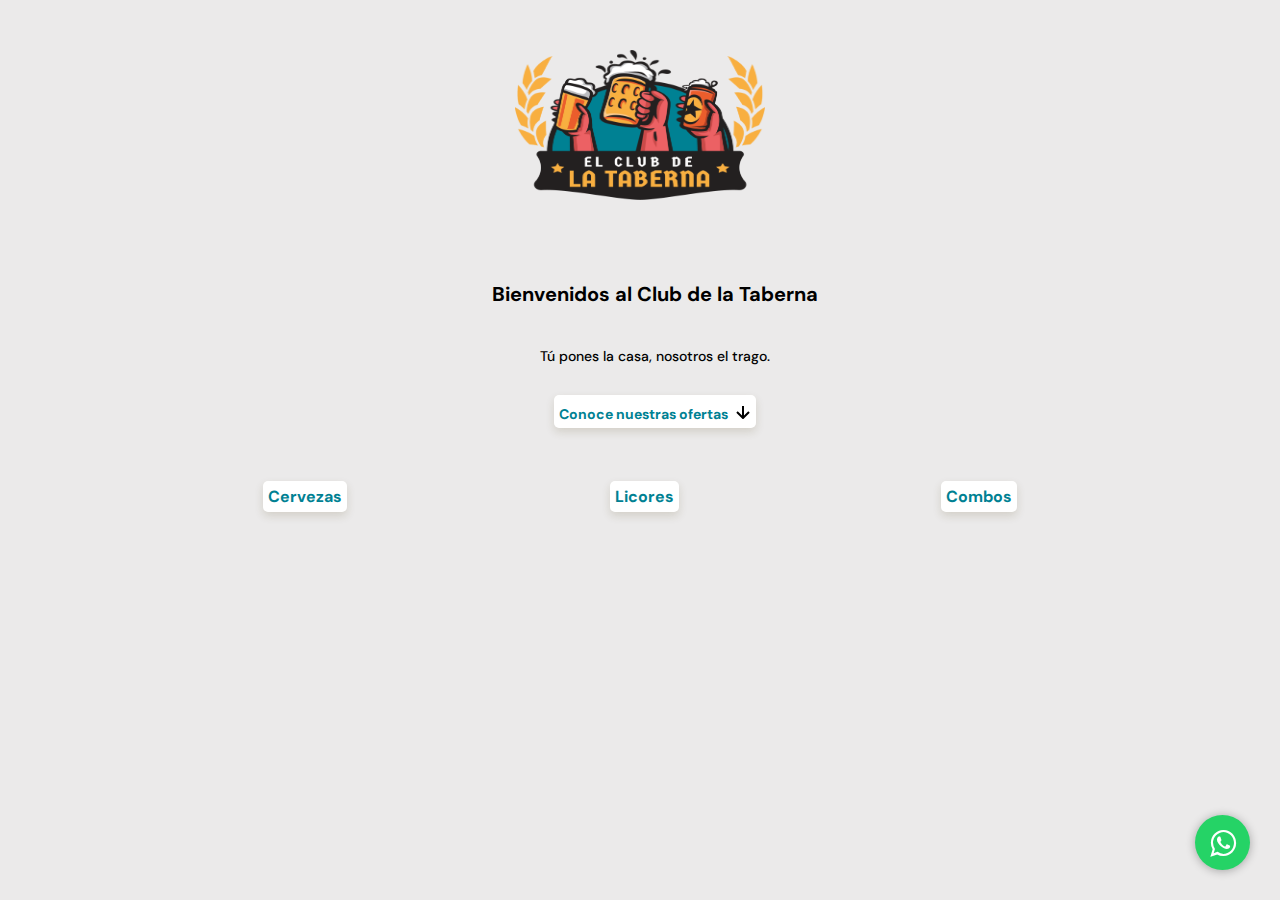
<file: index.html>
<!DOCTYPE html>
<html lang="en">
<head>
    <meta charset="UTF-8">
    <meta http-equiv="X-UA-Compatible" content="IE=edge">
    <meta name="viewport" content="width=device-width, initial-scale=1.0">
    <title>El Club de la Taberna</title>
    <link rel="stylesheet" href="./estilos.css">
    <link rel="stylesheet" href="./mediaquerys.css">
    <link rel="preconnect" href="https://fonts.googleapis.com">
    <link rel="preconnect" href="https://fonts.gstatic.com" crossorigin>
    <link href="https://fonts.googleapis.com/css2?family=DM+Sans:wght@400;500;700&family=Inter:wght@300;500&family=Open+Sans:wght@300;400;700&family=Roboto+Mono:wght@400;500;700&family=Roboto+Slab:wght@400;700&family=Roboto:wght@300;400;500;700;900&display=swap" rel="stylesheet">
    <link rel="stylesheet" href="./css/font/flaticon.css">
    <link rel="stylesheet" href="https://stackpath.bootstrapcdn.com/font-awesome/4.7.0/css/font-awesome.min.css">
    
</head>
<body>
    <header class="home-header">
        <section class="social-media">
            <a href=""><span class=""></span></a>
            <a href=""><span class=""></span></a>
            <a href=""><span class=""></span></a>
           
        <div class="logo-container">
            <img src="./assets/Recurso 3.png" alt="logo">
        </div>
        
        <div class="header-title-container">
            <h1>Bienvenidos al Club de la Taberna</h1>
            <p>Tú pones la casa, nosotros el trago.</p>
            <div class="container-indicator">
                <div class="indicator">Conoce nuestras ofertas <span></span></div>
            </div>
            
           
           
        </div>
        <section class="nav-bar">
            <a href="combos.html" class="header-button">Combos</a>
            <a href="licores.html" class="header-button">Licores</a>
            <a href="cerveza.html" class="header-button">Cervezas</a>
            </section>
            <a href="https://wa.me/message/OA6BFHPSW37QC1" class="whatsapp" target="_blank"> <i class="fa fa-whatsapp whatsapp-icon"></i></a>

    </header>
    <main>
  
    </main>
    <footer>
        
    </footer>
</body>
</html>
</file>
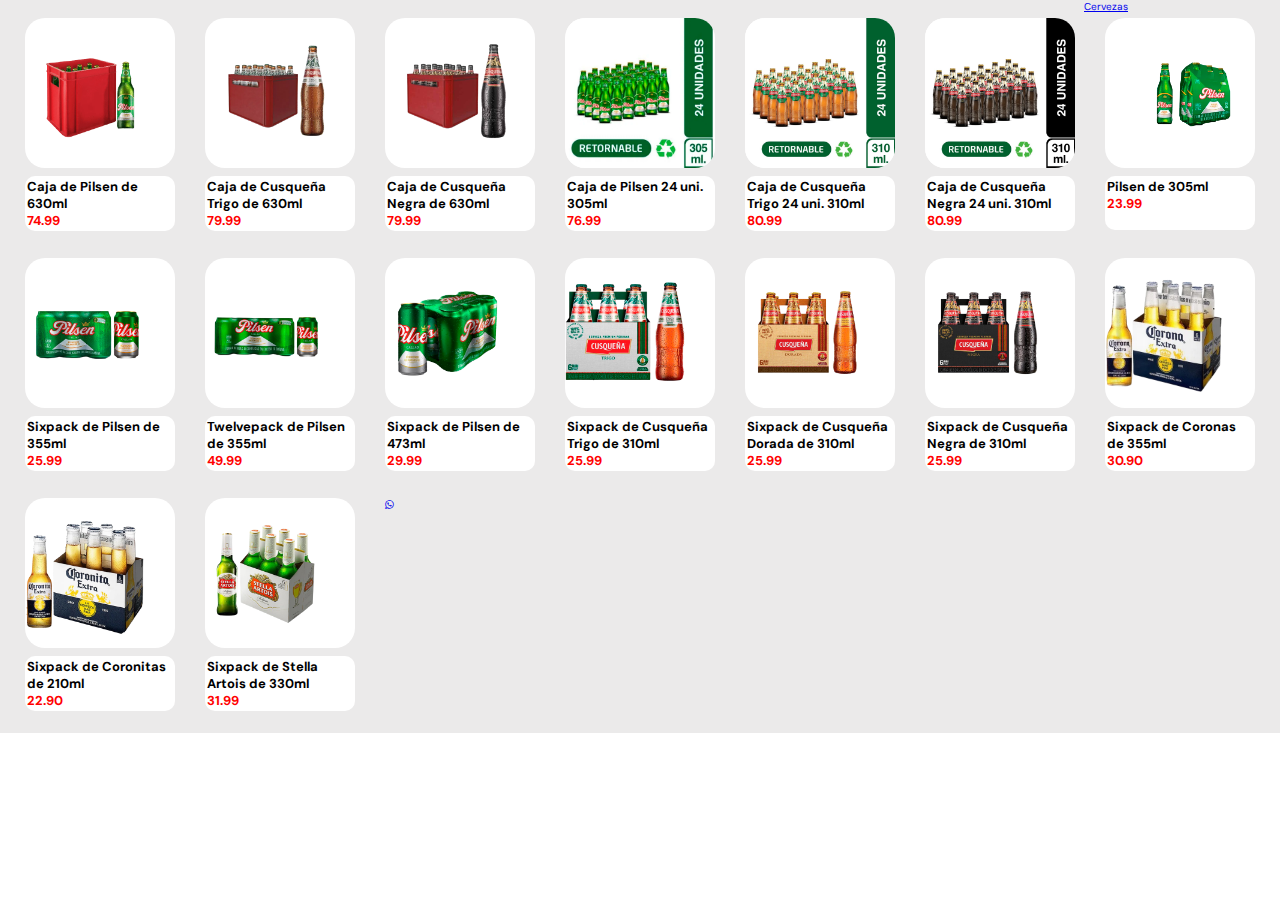
<file: cerveza.html>
<!DOCTYPE html>
<html lang="en">
<head>
    <meta charset="UTF-8">
    <meta http-equiv="X-UA-Compatible" content="IE=edge">
    <meta name="viewport" content="width=device-width, initial-scale=1.0">
    <link rel="preconnect" href="https://fonts.googleapis.com">
    <link rel="preconnect" href="https://fonts.gstatic.com" crossorigin>
    <link href="https://fonts.googleapis.com/css2?family=DM+Sans:wght@400;500;700&family=Inter:wght@300;500&family=Open+Sans:wght@300;400;700&family=Roboto+Mono:wght@400;500;700&family=Roboto+Slab:wght@400;700&family=Roboto:wght@300;400;500;700;900&display=swap" rel="stylesheet">
    <link rel="stylesheet" href="./estilos2.css">
    <link rel="stylesheet" href="./mediaquerys.css">

    <link rel="stylesheet" href="https://stackpath.bootstrapcdn.com/font-awesome/4.7.0/css/font-awesome.min.css">

    <title>El Club de la Taberna</title>
</head>
<body>
    <main>
        <section class="combos">
            <section class="enlaces">
                <a href="index.html" class="index"><span>Cervezas</span></a>
                <a href="combos.html" class="back" >Combos</a>
                <a href="licores.html" class="cerveza">Licores</a>
            </section>
            <div class="grid-container">
                
                
                <article class="post-container">
                    <img src="./assets/imagenes-para-la-pagina/cervezas/pilsen-x12-caja.png" alt="pilsen-x12-caja">
                    <div class="card-container">
                        <p class="title-descrition">Caja de Pilsen de 630ml <br><span class="precio">74.99</span>
                        </Label></p>
                    
                    </div>
                    
                </article>

                <article class="post-container">
                    <img src="./assets/imagenes-para-la-pagina/cervezas/caja-cusqueña-trigo.png" alt="caja-cusqueña-trigo">
                    <div class="card-container">
                        <p class="title-descrition">Caja de Cusqueña Trigo de 630ml <br><span class="precio">79.99</span>
                        </Label></p>
                    
                    </div>
                    
                </article>

                <article class="post-container">
                    <img src="./assets/imagenes-para-la-pagina/cervezas/caja-cusqueña-negra-removebg-preview.png" alt="caja-cusqueña-negra">
                    <div class="card-container">
                        <p class="title-descrition">Caja de Cusqueña Negra de 630ml <br><span class="precio">79.99</span>
                        </Label></p>
                    
                    </div>
                    
                </article> 
                
                <article class="post-container">
                    <img src="./assets/imagenes-para-la-pagina/cervezas/pilsen-24.png" alt="pilsen-caja-24">
                    <div class="card-container">
                        <p class="title-descrition">Caja de Pilsen 24 uni. 305ml <br><span class="precio">76.99</span>
                        </Label></p>
                    
                    </div>
                    
                </article>

                <article class="post-container">
                    <img src="./assets/imagenes-para-la-pagina/cervezas/cusqueñatrigo310x24.png" alt="cusqueña-trigo-caja-24">
                    <div class="card-container">
                        <p class="title-descrition">Caja de Cusqueña Trigo 24 uni. 310ml <br><span class="precio">80.99</span>
                        </Label></p>
                    
                    </div>
                    
                </article>

                <article class="post-container">
                    <img src="./assets/imagenes-para-la-pagina/cervezas/_cusqueñanegrax24310.png" alt="cusqueña-negra-caja-24">
                    <div class="card-container">
                        <p class="title-descrition">Caja de Cusqueña Negra 24 uni. 310ml <br><span class="precio">80.99</span>
                        </Label></p>
                    
                    </div>
                    
                </article>

                <article class="post-container">
                    <img src="./assets/imagenes-para-la-pagina/cervezas/pilsen-305ml.png" alt="pilsen-305ml">
                    <div class="card-container">
                        <p class="title-descrition">Pilsen de 305ml <br><span class="precio">23.99</span>
                        </Label></p>

                    </div>
                    
                </article>
                <article class="post-container">
                    <img src="./assets/imagenes-para-la-pagina/cervezas/pilsen-de-355ml.png" alt="pilsen-de-355ml">
                    <div class="card-container">
                        <p class="title-descrition">Sixpack de Pilsen de 355ml <br><span class="precio">25.99</span>
                        </Label></p>
                    
                    </div>
                    
                </article>

                <article class="post-container">
                    <img src="./assets/imagenes-para-la-pagina/cervezas/pilsen_de_355ml_12_latas.png" alt="pilsen_de_355ml_12_latas">
                    <div class="card-container">
                        <p class="title-descrition">Twelvepack de Pilsen de 355ml <br><span class="precio">49.99</span>
                        </Label></p>
                    
                    </div>
                    
                </article>


                <article class="post-container">
                    <img src="./assets/imagenes-para-la-pagina/cervezas/pilsen_473ml_latas.png" alt="pilsen_473ml_latas">
                    <div class="card-container">
                        <p class="title-descrition">Sixpack de Pilsen de 473ml <br><span class="precio">29.99</span>
                        </Label></p>
                    
                    </div>
                    
                </article>

                <article class="post-container">
                    <img src="./assets/imagenes-para-la-pagina/cervezas/trigo_310ml-.png" alt="trigo_310ml-">
                    <div class="card-container">
                        <p class="title-descrition">Sixpack de Cusqueña Trigo de 310ml <br><span class="precio">25.99</span>
                        </Label></p>
                    
                    </div>
                    
                </article>

                <article class="post-container">
                    <img src="./assets/imagenes-para-la-pagina/cervezas/cusqueña-dorada-310ml.png" alt="cusqueña-dorada-310ml">
                    <div class="card-container">
                        <p class="title-descrition">Sixpack de Cusqueña Dorada de 310ml <br><span class="precio">25.99</span>
                        </Label></p>
                    
                    </div>
                    
                </article>

                <article class="post-container">
                    <img src="./assets/imagenes-para-la-pagina/cervezas/negra_310ml.png" alt="negra_310ml">
                    <div class="card-container">
                        <p class="title-descrition">Sixpack de Cusqueña Negra de 310ml <br><span class="precio">25.99</span>
                        </Label></p>
                    
                    </div>
                    
                </article>

                <article class="post-container">
                    <img src="./assets/imagenes-para-la-pagina/cervezas/coronas.png" alt="coronas">
                    <div class="card-container">
                        <p class="title-descrition">Sixpack de Coronas de 355ml <br><span class="precio">30.90</span>
                        </Label></p>
                    
                    </div>
                    
                </article>

                <article class="post-container">
                    <img src="./assets/imagenes-para-la-pagina/cervezas/coronitas.png" alt="coronitas">
                    <div class="card-container">
                        <p class="title-descrition">Sixpack de Coronitas de 210ml <br><span class="precio">22.90</span>
                        </Label></p>
                    
                    </div>
                    
                </article>

                <article class="post-container">
                    <img src="./assets/imagenes-para-la-pagina/cervezas/stella-artois.png" alt="stella-artois">
                    <div class="card-container">
                        <p class="title-descrition">Sixpack de Stella Artois de 330ml  <br><span class="precio">31.99</span>
                        </Label></p>
                    
                    </div>
                    
                </article>
                
</body>
<footer>
    <a href="https://wa.me/message/OA6BFHPSW37QC1" class="whatsapp" target="_blank"> <i class="fa fa-whatsapp whatsapp-icon"></i></a>
</footer>
</html>
</file>
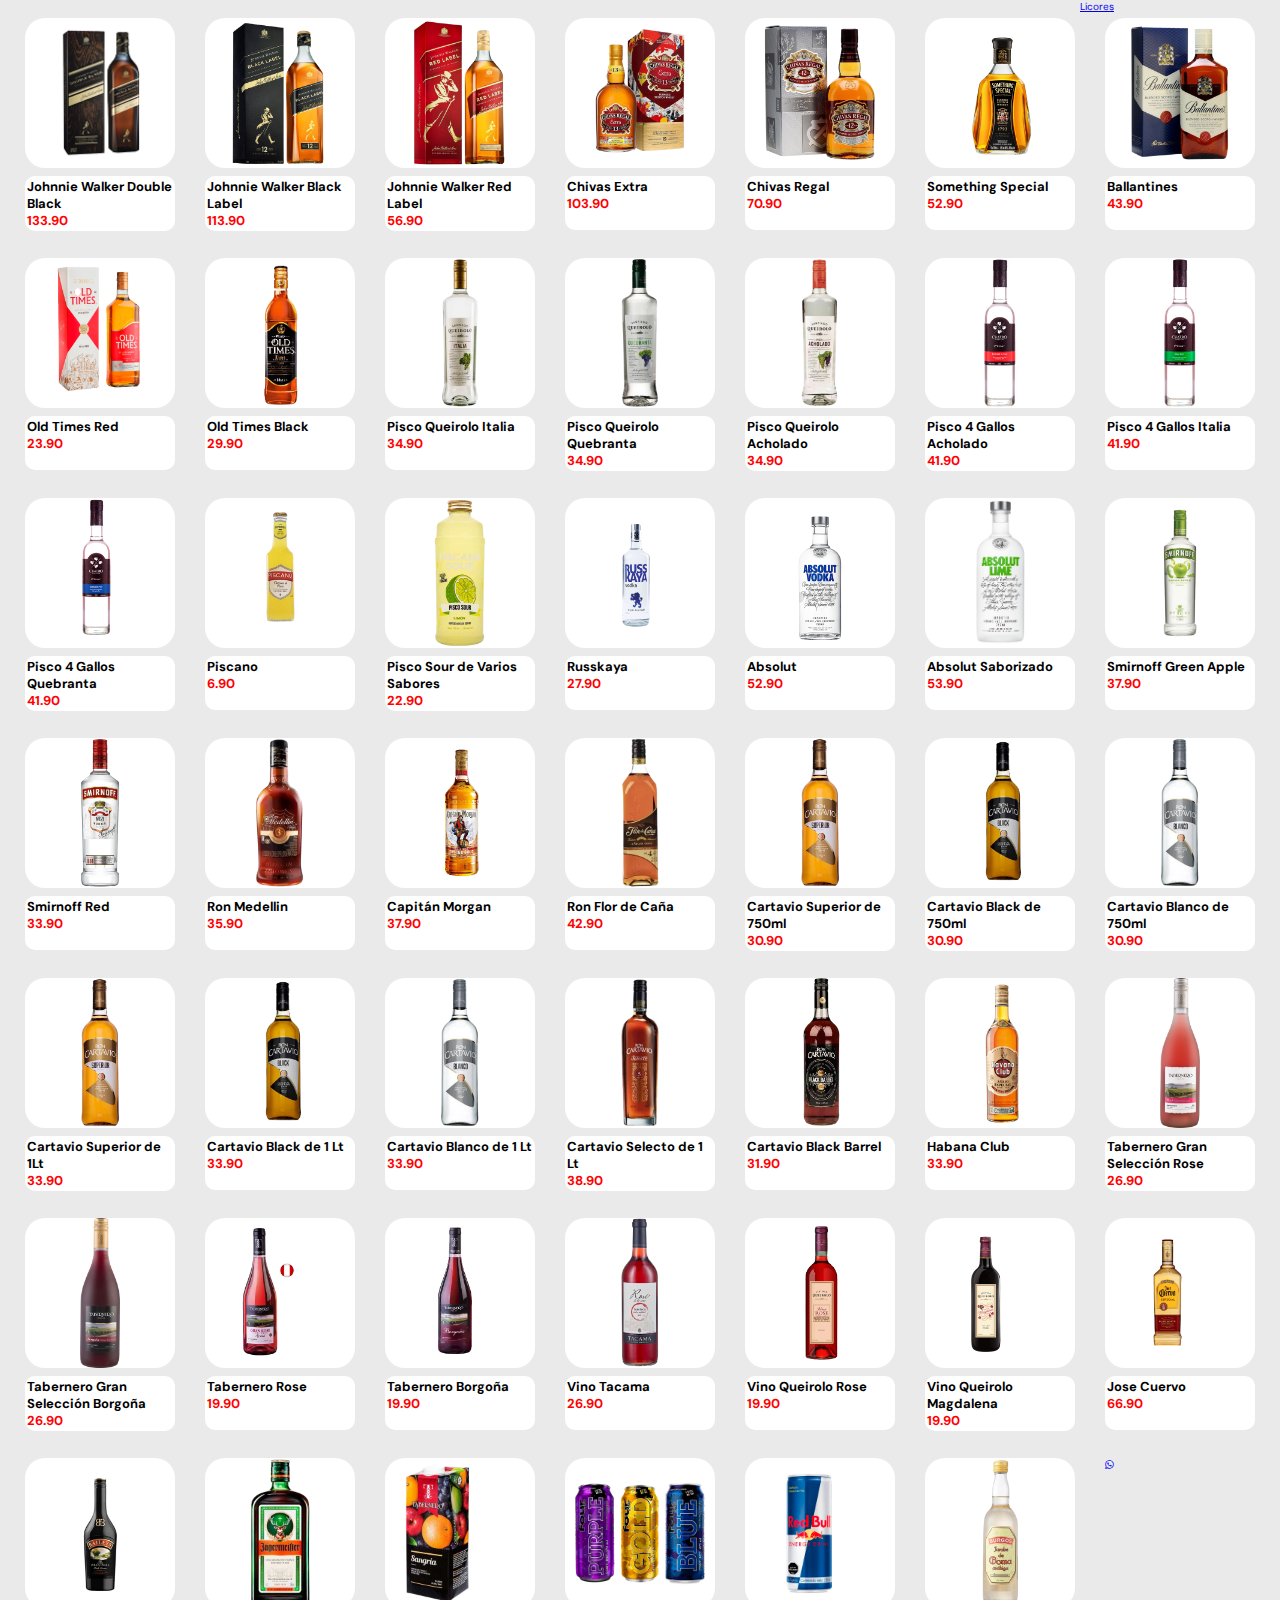
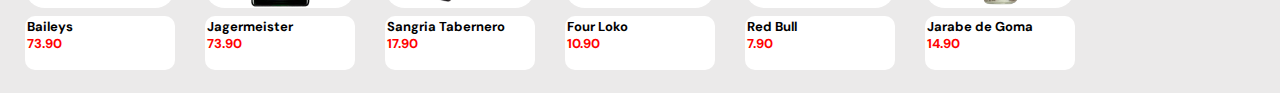
<file: licores.html>
<!DOCTYPE html>
<html lang="en">
<head>
    <meta charset="UTF-8">
    <meta http-equiv="X-UA-Compatible" content="IE=edge">
    <meta name="viewport" content="width=device-width, initial-scale=1.0">
    <link rel="preconnect" href="https://fonts.googleapis.com">
    <link rel="preconnect" href="https://fonts.gstatic.com" crossorigin>
    <link href="https://fonts.googleapis.com/css2?family=DM+Sans:wght@400;500;700&family=Inter:wght@300;500&family=Open+Sans:wght@300;400;700&family=Roboto+Mono:wght@400;500;700&family=Roboto+Slab:wght@400;700&family=Roboto:wght@300;400;500;700;900&display=swap" rel="stylesheet">
    <link rel="stylesheet" href="./estilos2.css">
    <link rel="stylesheet" href="./mediaquerys.css">

    <link rel="stylesheet" href="https://stackpath.bootstrapcdn.com/font-awesome/4.7.0/css/font-awesome.min.css">

    <title>El Club de la Taberna</title>
</head>
<body>
    
    <main>
        <section class="combos">
            
            <section class="enlaces">
                <a href="index.html" class="index"><span>Licores</span></a>
                <a href="combos.html" class="back" >Combos</a>
                <a href="cerveza.html" class="cerveza">Cervezas</a>
            </section>
            <div class="grid-container">
                
                
                <article class="post-container">
                    <img src="./assets/imagenes-para-la-pagina/jw-double-black.png" alt="JW-double-black">
                    <div class="card-container">
                        <p class="title-descrition">Johnnie Walker Double Black <br><span class="precio">133.90</span>
                        </Label></p>
                    
                    </div>
                    
                </article>

                <article class="post-container">
                    <img src="./assets/imagenes-para-la-pagina/jw-black.png" alt="JW-black">
                    <div class="card-container">
                        <p class="title-descrition">Johnnie Walker Black Label <br><span class="precio">113.90</span>
                        </Label></p>
                    
                    </div>
                    
                </article>
                <article class="post-container">
                    <img src="./assets/imagenes-para-la-pagina/jw-red.png" alt="JW-red">
                    <div class="card-container">
                        <p class="title-descrition">Johnnie Walker Red Label <br><span class="precio">56.90</span>
                        </Label></p>
                    
                    </div>
                    
                </article>

                <article class="post-container">
                    <img src="./assets/imagenes-para-la-pagina/chivas-xtra.png" alt="chivas-extra">
                    <div class="card-container">
                        <p class="title-descrition">Chivas Extra <br><span class="precio">103.90</span>
                        </Label></p>
                    
                    </div>
                    
                </article>

                <article class="post-container">
                    <img src="./assets/imagenes-para-la-pagina/chivas-regal.png" alt="chivas-regal">
                    <div class="card-container">
                        <p class="title-descrition">Chivas Regal <br><span class="precio">70.90</span>
                        </Label></p>
                    
                    </div>
                    
                </article>

                <article class="post-container">
                    <img src="./assets/imagenes-para-la-pagina/something-special.png" alt="something-special">
                    <div class="card-container">
                        <p class="title-descrition">Something Special <br><span class="precio">52.90</span>
                        </Label></p>
                    
                    </div>
                    
                </article>

                <article class="post-container">
                    <img src="./assets/imagenes-para-la-pagina/ballantines.png" alt="ballantines">
                    <div class="card-container">
                        <p class="title-descrition">Ballantines <br><span class="precio">43.90</span>
                        </Label></p>
                    
                    </div>
                    
                </article>

                <article class="post-container">
                    <img src="./assets/imagenes-para-la-pagina/old-times-red.png" alt="old-times-red">
                    <div class="card-container">
                        <p class="title-descrition">Old Times Red <br><span class="precio">23.90</span>
                        </Label></p>
                    
                    </div>
                    
                </article>

                <article class="post-container">
                    <img src="./assets/imagenes-para-la-pagina/old-times-black1.png" alt="old-times-black">
                    <div class="card-container">
                        <p class="title-descrition">Old Times Black <br><span class="precio">29.90</span>
                        </Label></p>
                    
                    </div>
                    
                </article>

                <article class="post-container">
                    <img src="./assets/imagenes-para-la-pagina/pisco-q-italia.png" alt="pisco-q-italia">
                    <div class="card-container">
                        <p class="title-descrition">Pisco Queirolo Italia <br><span class="precio">34.90</span>
                        </Label></p>
                    
                    </div>
                    
                </article>

                <article class="post-container">
                    <img src="./assets/imagenes-para-la-pagina/pisco-q-quebranta.png" alt="pisco-q-quebranta">
                    <div class="card-container">
                        <p class="title-descrition">Pisco Queirolo Quebranta <br><span class="precio">34.90</span>
                        </Label></p>
                    
                    </div>
                    
                </article>

                <article class="post-container">
                    <img src="./assets/imagenes-para-la-pagina/pisco-queirolo-acholado.png" alt="pisco-queirolo-acholado">
                    <div class="card-container">
                        <p class="title-descrition">Pisco Queirolo Acholado <br><span class="precio">34.90</span>
                        </Label></p>
                    
                    </div>
                    
                </article>

                <article class="post-container">
                    <img src="./assets/imagenes-para-la-pagina/pisco-4gallos-acholado.png" alt="pisco-4gallos-acholado">
                    <div class="card-container">
                        <p class="title-descrition">Pisco 4 Gallos Acholado <br><span class="precio">41.90</span>
                        </Label></p>
                    
                    </div>
                    
                </article>

                <article class="post-container">
                    <img src="./assets/imagenes-para-la-pagina/pisco-4gallos-italia.png" alt="pisco-4gallos-italia">
                    <div class="card-container">
                        <p class="title-descrition">Pisco 4 Gallos Italia <br><span class="precio">41.90</span>
                        </Label></p>
                    
                    </div>
                    
                </article>

                <article class="post-container">
                    <img src="./assets/imagenes-para-la-pagina/pisco-4gallos-quebranta.png" alt="pisco-4gallos-quebranta">
                    <div class="card-container">
                        <p class="title-descrition">Pisco 4 Gallos Quebranta <br><span class="precio">41.90</span>
                        </Label></p>
                    
                    </div>
                    
                </article>

                <article class="post-container">
                    <img src="./assets/imagenes-para-la-pagina/piscano.png" alt="piscano">
                    <div class="card-container">
                        <p class="title-descrition">Piscano <br><span class="precio">6.90</span>
                        </Label></p>
                    
                    </div>
                    
                </article>

                <article class="post-container">
                    <img src="./assets/imagenes-para-la-pagina/pisco-sour.png" alt="pisco-sour">
                    <div class="card-container">
                        <p class="title-descrition">Pisco Sour de Varios Sabores <br><span class="precio">22.90</span>
                        </Label></p>
                    
                    </div>
                    
                </article>

                <article class="post-container">
                    <img src="./assets/imagenes-para-la-pagina/russkaya.png" alt="russkaya">
                    <div class="card-container">
                        <p class="title-descrition">Russkaya <br><span class="precio">27.90</span>
                        </Label></p>
                    
                    </div>
                    
                </article>
                <article class="post-container">
                    <img src="./assets/imagenes-para-la-pagina/absolut.png" alt="absolut">
                    <div class="card-container">
                        <p class="title-descrition">Absolut <br><span class="precio">52.90</span>
                        </Label></p>
                    
                    </div>
                    
                </article>

                <article class="post-container">
                    <img src="./assets/imagenes-para-la-pagina/absolut-saborizado.png" alt="absolut-saborizado">
                    <div class="card-container">
                        <p class="title-descrition">Absolut Saborizado <br><span class="precio">53.90</span>
                        </Label></p>
                    
                    </div>
                    
                </article>

                <article class="post-container">
                    <img src="./assets/imagenes-para-la-pagina/smirnoff-green.png" alt="smirnoff-green">
                    <div class="card-container">
                        <p class="title-descrition">Smirnoff Green Apple <br><span class="precio">37.90</span>
                        </Label></p>
                    
                    </div>
                    
                </article>

                <article class="post-container">
                    <img src="./assets/imagenes-para-la-pagina/smirnoff-red.png" alt="smirnoff-red">
                    <div class="card-container">
                        <p class="title-descrition">Smirnoff Red <br><span class="precio">33.90</span>
                        </Label></p>
                    
                    </div>
                    
                </article>

                <article class="post-container">
                    <img src="./assets/imagenes-para-la-pagina/ron-medellin.png" alt="ron-medellin">
                    <div class="card-container">
                        <p class="title-descrition">Ron Medellin <br><span class="precio">35.90</span>
                        </Label></p>
                    
                    </div>
                    
                </article>

                <article class="post-container">
                    <img src="./assets/imagenes-para-la-pagina/capitan-morgan.png" alt="capitan-morgan">
                    <div class="card-container">
                        <p class="title-descrition">Capitán Morgan <br><span class="precio">37.90</span>
                        </Label></p>
                    
                    </div>
                    
                </article>

                <article class="post-container">
                    <img src="./assets/imagenes-para-la-pagina/flor-de-ca;a-4a;os.png" alt="flor-de-ca">
                    <div class="card-container">
                        <p class="title-descrition">Ron Flor de Caña <br><span class="precio">42.90</span>
                        </Label></p>
                    
                    </div>
                    
                </article>

                <article class="post-container">
                    <img src="./assets/imagenes-para-la-pagina/cartavio-superior.png" alt="cartavio-superior">
                    <div class="card-container">
                        <p class="title-descrition">Cartavio Superior de 750ml <br><span class="precio">30.90</span>
                        </Label></p>
                    
                    </div>
                    
                </article>

                <article class="post-container">
                    <img src="./assets/imagenes-para-la-pagina/cartavio-black-750.png" alt="cartavio-black-750">
                    <div class="card-container">
                        <p class="title-descrition">Cartavio Black de 750ml <br><span class="precio">30.90</span>
                        </Label></p>
                    
                    </div>
                    
                </article>

                <article class="post-container">
                    <img src="./assets/imagenes-para-la-pagina/ron-cartavio-750ml.png" alt="cartavio-blanco">
                    <div class="card-container">
                        <p class="title-descrition">Cartavio Blanco de 750ml <br><span class="precio">30.90</span>
                        </Label></p>
                    
                    </div>
                    
                </article>

                <article class="post-container">
                    <img src="./assets/imagenes-para-la-pagina/cartavio-superior.png" alt="cartavio-superior">
                    <div class="card-container">
                        <p class="title-descrition">Cartavio Superior de 1Lt <br><span class="precio">33.90</span>
                        </Label></p>
                    
                    </div>
                    
                </article>

                <article class="post-container">
                    <img src="./assets/imagenes-para-la-pagina/cartavio-black-750.png" alt="cartavio-black-750">
                    <div class="card-container">
                        <p class="title-descrition">Cartavio Black de 1 Lt <br><span class="precio">33.90</span>
                        </Label></p>
                    
                    </div>
                    
                </article>

                <article class="post-container">
                    <img src="./assets/imagenes-para-la-pagina/ron-cartavio-750ml.png" alt="cartavio-blanco">
                    <div class="card-container">
                        <p class="title-descrition">Cartavio Blanco de 1 Lt <br><span class="precio">33.90</span>
                        </Label></p>
                    
                    </div>
                    
                </article>

                <article class="post-container">
                    <img src="./assets/imagenes-para-la-pagina/cartavio-selecto-1lt.png" alt="cartavio-selecto-1lt">
                    <div class="card-container">
                        <p class="title-descrition">Cartavio Selecto de 1 Lt <br><span class="precio">38.90</span>
                        </Label></p>
                    
                    </div>
                    
                </article>

                <article class="post-container">
                    <img src="./assets/imagenes-para-la-pagina/cartavio-bbr.png" alt="cartavio-bbr">
                    <div class="card-container">
                        <p class="title-descrition">Cartavio Black Barrel <br><span class="precio">31.90</span>
                        </Label></p>
                    
                    </div>
                    
                </article>

                <article class="post-container">
                    <img src="./assets/imagenes-para-la-pagina/habana-club.png" alt="habana-club">
                    <div class="card-container">
                        <p class="title-descrition">Habana Club <br><span class="precio">33.90</span>
                        </Label></p>
                    
                    </div>
                    
                </article>

                <article class="post-container">
                    <img src="./assets/imagenes-para-la-pagina/gran-seleccion-rose-tabernero.png" alt="gran-seleccion-rose-tabernero">
                    <div class="card-container">
                        <p class="title-descrition">Tabernero Gran Selección Rose  <br><span class="precio">26.90</span>
                        </Label></p>
                    
                    </div>
                    
                </article>

                <article class="post-container">
                    <img src="./assets/imagenes-para-la-pagina/gran-seleccion-borgo;a.png" alt="gran-seleccion-borgo">
                    <div class="card-container">
                        <p class="title-descrition">Tabernero Gran Selección Borgoña  <br><span class="precio">26.90</span>
                        </Label></p>
                    
                    </div>
                    
                </article> 

                <article class="post-container">
                    <img src="./assets/imagenes-para-la-pagina/taberrnero-rose.png" alt="gran-seleccion-rose">
                    <div class="card-container">
                        <p class="title-descrition">Tabernero Rose  <br><span class="precio">19.90</span>
                        </Label></p>
                    
                    </div>
                    
                </article>

                <article class="post-container">
                    <img src="./assets/imagenes-para-la-pagina/vino-borgo;a-tabernero.png" alt="Tabernero-borgo">
                    <div class="card-container">
                        <p class="title-descrition">Tabernero Borgoña  <br><span class="precio">19.90</span>
                        </Label></p>
                    
                    </div>
                    
                </article>

                <article class="post-container">
                    <img src="./assets/imagenes-para-la-pagina/vino-tacama.png" alt="vino-tacama">
                    <div class="card-container">
                        <p class="title-descrition">Vino Tacama  <br><span class="precio">26.90</span>
                        </Label></p>
                    
                    </div>
                    
                </article>

                <article class="post-container">
                    <img src="./assets/imagenes-para-la-pagina/vino-queirolo-rose.png" alt="vino-queirolo-rose">
                    <div class="card-container">
                        <p class="title-descrition">Vino Queirolo Rose  <br><span class="precio">19.90</span>
                        </Label></p>
                    
                    </div>
                    
                </article>

                <article class="post-container">
                    <img src="./assets/imagenes-para-la-pagina/vino-queirolo.png" alt="vino-queirolo">
                    <div class="card-container">
                        <p class="title-descrition">Vino Queirolo Magdalena <br><span class="precio">19.90</span>
                        </Label></p>
                    
                    </div>
                    
                </article>

                <article class="post-container">
                    <img src="./assets/imagenes-para-la-pagina/jose-cuervo.png" alt="jose-cuervo">
                    <div class="card-container">
                        <p class="title-descrition">Jose Cuervo <br><span class="precio">66.90</span>
                        </Label></p>
                    
                    </div>
                    
                </article>

                <article class="post-container">
                    <img src="./assets/imagenes-para-la-pagina/baileys.png" alt="baileys">
                    <div class="card-container">
                        <p class="title-descrition">Baileys <br><span class="precio">73.90</span>
                        </Label></p>
                    
                    </div>
                    
                </article>

                <article class="post-container">
                    <img src="./assets/imagenes-para-la-pagina/jagger.png" alt="jagger">
                    <div class="card-container">
                        <p class="title-descrition">Jagermeister <br><span class="precio">73.90</span>
                        </Label></p>
                    
                    </div>
                    
                </article>

                <article class="post-container">
                    <img src="./assets/imagenes-para-la-pagina/sangria.png" alt="sangria">
                    <div class="card-container">
                        <p class="title-descrition">Sangria Tabernero <br><span class="precio">17.90</span>
                        </Label></p>
                    
                    </div>
                    
                </article>

                <article class="post-container">
                    <img src="./assets/imagenes-para-la-pagina/four-loko.png" alt="four-loko">
                    <div class="card-container">
                        <p class="title-descrition">Four Loko <br><span class="precio">10.90</span>
                        </Label></p>
                    
                    </div>
                    
                </article>

                <article class="post-container">
                    <img src="./assets/imagenes-para-la-pagina/redbull.png" alt="redbull">
                    <div class="card-container">
                        <p class="title-descrition">Red Bull <br><span class="precio">7.90</span>
                        </Label></p>
                    
                    </div>
                    
                </article>

                <article class="post-container">
                    <img src="./assets/imagenes-para-la-pagina/jarabedegoma.png" alt="jarabe-de-goma">
                    <div class="card-container">
                        <p class="title-descrition">Jarabe de Goma <br><span class="precio">14.90</span>
                        </Label></p>
                    
                    </div>
                    
                </article>

                

                
</body>
<footer>
    <a href="https://wa.me/message/OA6BFHPSW37QC1" class="whatsapp" target="_blank"> <i class="fa fa-whatsapp whatsapp-icon"></i></a>
</footer>
</html>
</file>
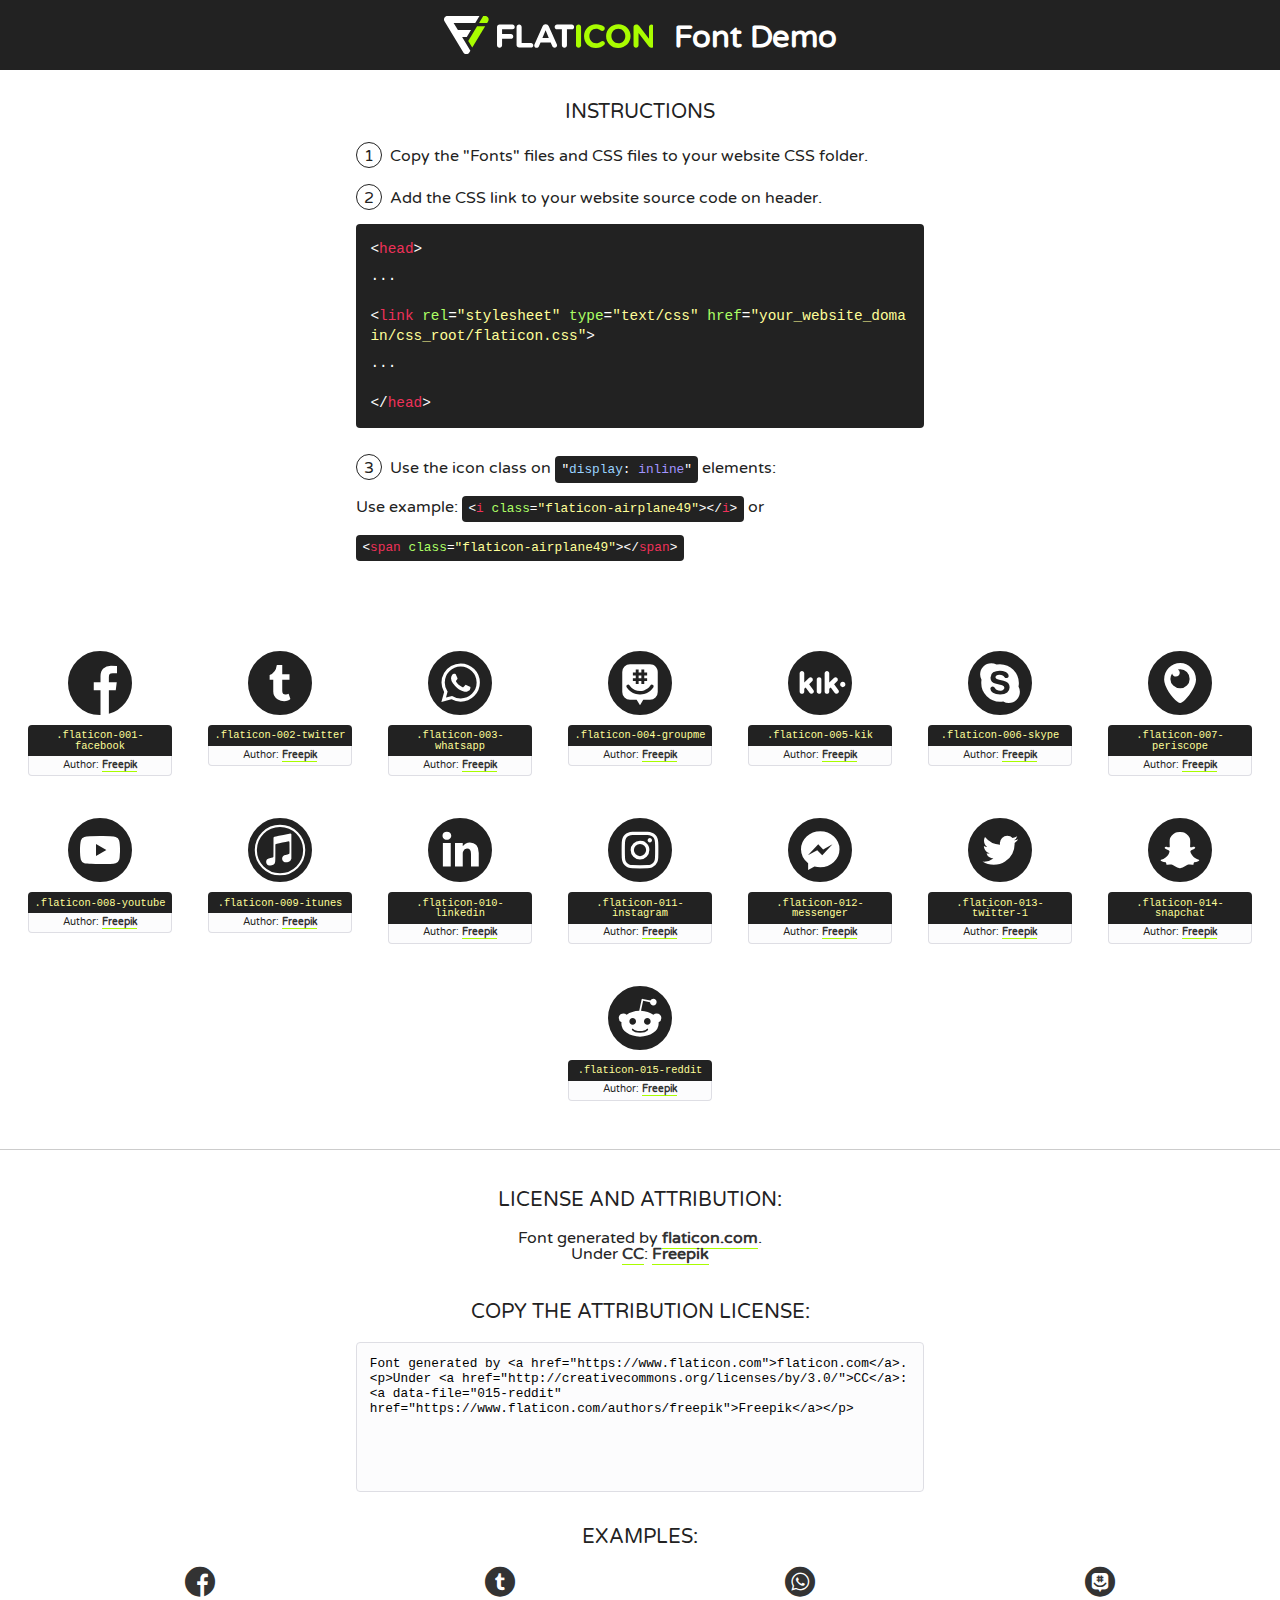
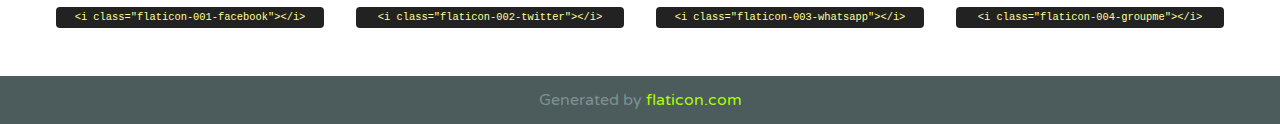
<file: css/font/flaticon.html>
<!DOCTYPE html>
<!--
  Flaticon icon font: Flaticon
  Creation date: 20/12/2018 09:27
-->
<html>
<!DOCTYPE html>
<html>

<head>
    <title>Flaticon WebFont</title>
    <link href="http://fonts.googleapis.com/css?family=Varela+Round" rel="stylesheet" type="text/css" />
    <link rel="stylesheet" type="text/css" href="flaticon.css">
    <meta charset="UTF-8">
    <style>
    html, body, div, span, applet, object, iframe,
    h1, h2, h3, h4, h5, h6, p, blockquote, pre,
    a, abbr, acronym, address, big, cite, code,
    del, dfn, em, img, ins, kbd, q, s, samp,
    small, strike, strong, sub, sup, tt, var,
    b, u, i, center,
    dl, dt, dd, ol, ul, li,
    fieldset, form, label, legend,
    table, caption, tbody, tfoot, thead, tr, th, td,
    article, aside, canvas, details, embed, 
    figure, figcaption, footer, header, hgroup, 
    menu, nav, output, ruby, section, summary,
    time, mark, audio, video {
        margin: 0;
        padding: 0;
        border: 0;
        font-size: 100%;
        font: inherit;
        vertical-align: baseline;
    }
    /* HTML5 display-role reset for older browsers */
    article, aside, details, figcaption, figure, 
    footer, header, hgroup, menu, nav, section {
        display: block;
    }
    body {
        line-height: 1;
    }
    ol, ul {
        list-style: none;
    }
    blockquote, q {
        quotes: none;
    }
    blockquote:before, blockquote:after,
    q:before, q:after {
        content: '';
        content: none;
    }
    table {
        border-collapse: collapse;
        border-spacing: 0;
    }
    body {
        font-family: 'Varela Round', Helvetica, Arial, sans-serif;
        font-size: 16px;
        color: #222;
    }
    a {
        color: #333;
        border-bottom: 1px solid #a9fd00;
        font-weight: bold;
        text-decoration: none;
    }
    * {
        -moz-box-sizing: border-box;
        -webkit-box-sizing: border-box;
        box-sizing: border-box;
        margin: 0;
        padding: 0;
    }
    [class^="flaticon-"]:before, [class*=" flaticon-"]:before, [class^="flaticon-"]:after, [class*=" flaticon-"]:after {
        font-family: Flaticon;
        font-size: 30px;
        font-style: normal;
        margin-left: 20px;
        color: #333;
    }
    .wrapper {
        max-width: 600px;
        margin: auto;
        padding: 0 1em;
    }
    .title {
        font-size: 1.25em;
        text-align: center;
        margin-bottom: 1em;
        text-transform: uppercase;
    }
    header {
        text-align: center;
        background-color: #222;
        color: #fff;
        padding: 1em;
    }
    header .logo {
        width: 210px;
        height: 38px;
        display: inline-block;
        vertical-align: middle;
        margin-right: 1em;
        border: none;
    }
    header strong {
        font-size: 1.95em;
        font-weight: bold;
        vertical-align: middle;
        margin-top: 5px;
        display: inline-block;
    }
    .demo {
        margin: 2em auto;
        line-height: 1.25em;
    }
    .demo ul li {
        margin-bottom: 1em;
    }
    .demo ul li .num {
        color: #222;
        border-radius: 20px;
        display: inline-block;
        width: 26px;
        padding: 3px;
        height: 26px;
        text-align: center;
        margin-right: 0.5em;
        border: 1px solid #222;
    }
    .demo ul li code {
        background-color: #222;
        border-radius: 4px;
        padding: 0.25em 0.5em;
        display: inline-block;
        color: #fff;
        font-family: Consolas,Monaco,Lucida Console,Liberation Mono,DejaVu Sans Mono,Bitstream Vera Sans Mono,Courier New, monospace;
        font-weight: lighter;
        margin-top: 1em;
        font-size: 0.8em;
        word-break: break-all;
    }
    .demo ul li code.big {
        padding: 1em;
        font-size: 0.9em;
    }
    .demo ul li code .red {
        color: #EF3159;
    }
    .demo ul li code .green {
        color: #ACFF65;
    }
    .demo ul li code .yellow {
        color: #FFFF99;
    }
    .demo ul li code .blue {
        color: #99D3FF;
    }
    .demo ul li code .purple {
        color: #A295FF;
    }
    .demo ul li code .dots {
        margin-top: 0.5em;
        display: block;
    }
    #glyphs {
        border-bottom: 1px solid #ccc;
        padding: 2em 0;
        text-align: center;
    }
    .glyph {
        display: inline-block;
        width: 9em;
        margin: 1em;
        text-align: center;
        vertical-align: top;
        background: #FFF;
    }
    .glyph .glyph-icon {
        padding: 10px;
        display: block;
        font-family:"Flaticon";
        font-size: 64px;
        line-height: 1;
    }
    .glyph .glyph-icon:before {
        font-size: 64px;
        color: #222;
        margin-left: 0;
    }
    .class-name {
        font-size: 0.65em;
        background-color: #222;
        color: #fff;
        border-radius: 4px 4px 0 0;
        padding: 0.5em;
        color: #FFFF99;
        font-family: Consolas,Monaco,Lucida Console,Liberation Mono,DejaVu Sans Mono,Bitstream Vera Sans Mono,Courier New, monospace;
    }
    .author-name {
        font-size: 0.6em;
        background-color: #fcfcfd;
        border: 1px solid #DEDEE4;
        border-top: 0;
        border-radius: 0 0 4px 4px;
        padding: 0.5em;
    }
    .class-name:last-child {
        font-size: 10px;
        color:#888;
    }
    .class-name:last-child a {
        font-size: 10px;
        color:#555;
    }
    .class-name:last-child a:hover {
        color:#a9fd00;
    }
    .glyph > input {
        display: block;
        width: 100px;
        margin: 5px auto;
        text-align: center;
        font-size: 12px;
        cursor: text;
    }
    .glyph > input.icon-input {
        font-family:"Flaticon";
        font-size: 16px;
        margin-bottom: 10px;
    }
    .attribution .title {
        margin-top: 2em;
    }
    .attribution textarea {
        background-color: #fcfcfd;
        padding: 1em;
        border: none;
        box-shadow: none;
        border: 1px solid #DEDEE4;
        border-radius: 4px;
        resize: none;
        width: 100%;
        height: 150px;
        font-size: 0.8em;
        font-family: Consolas,Monaco,Lucida Console,Liberation Mono,DejaVu Sans Mono,Bitstream Vera Sans Mono,Courier New, monospace;
        -webkit-appearance: none;
    }
    .iconsuse {
        margin: 2em auto;
        text-align: center;
        max-width: 1200px;
    }
    .iconsuse:after {
        content: '';
        display: table;
        clear: both;
    }
    .iconsuse .image {
        float: left;
        width: 25%;
        padding: 0 1em;
    }
    .iconsuse .image p {
        margin-bottom: 1em;
    }
    .iconsuse .image span {
        display: block;
        font-size: 0.65em;
        background-color: #222;
        color: #fff;
        border-radius: 4px;
        padding: 0.5em;
        color: #FFFF99;
        margin-top: 1em;
        font-family: Consolas,Monaco,Lucida Console,Liberation Mono,DejaVu Sans Mono,Bitstream Vera Sans Mono,Courier New, monospace;
    }
    #footer {
        text-align: center;
        background-color: #4C5B5C;
        color: #7c9192;
        padding: 1em;
    }
    #footer a {
        border: none;
        color: #a9fd00;
        font-weight: normal;
    }
    @media (max-width: 960px) {
        .iconsuse .image {
            width: 50%;
        }
    }
    @media (max-width: 560px) {
        .iconsuse .image {
            width: 100%;
        }
    }
    </style>
</head>

<body class="characters-off">

    <header>
        <a href="https://www.flaticon.com" target="_blank" class="logo">
            <svg version="1.1" xmlns="http://www.w3.org/2000/svg" xmlns:xlink="http://www.w3.org/1999/xlink" xmlns:a="http://ns.adobe.com/AdobeSVGViewerExtensions/3.0/" viewBox="0 0 560.875 102.036" enable-background="new 0 0 560.875 102.036" xml:space="preserve">
                <defs>
                </defs>
                <g>
                    <g class="letters">
                        <path fill="#ffffff" d="M141.596,29.675c0-3.777,2.985-6.767,6.764-6.767h34.438c3.426,0,6.15,2.728,6.15,6.15
                        c0,3.43-2.724,6.149-6.15,6.149h-27.674v13.091h23.719c3.429,0,6.151,2.724,6.151,6.15c0,3.43-2.723,6.149-6.151,6.149h-23.719
                        v17.574c0,3.773-2.986,6.761-6.764,6.761c-3.779,0-6.764-2.989-6.764-6.761V29.675z"></path>
                        <path fill="#ffffff" d="M193.844,29.149c0-3.781,2.985-6.767,6.764-6.767c3.776,0,6.763,2.985,6.763,6.767v42.957h25.039
                        c3.426,0,6.149,2.726,6.149,6.153c0,3.425-2.723,6.15-6.149,6.15h-31.802c-3.779,0-6.764-2.986-6.764-6.768V29.149z"></path>
                        <path fill="#ffffff" d="M241.891,75.71l21.438-48.407c1.492-3.341,4.215-5.357,7.906-5.357h0.792
                        c3.686,0,6.323,2.017,7.815,5.357l21.439,48.407c0.436,0.967,0.701,1.845,0.701,2.723c0,3.602-2.809,6.501-6.414,6.501
                        c-3.161,0-5.269-1.845-6.499-4.655l-4.132-9.661h-27.059l-4.301,10.102c-1.144,2.631-3.426,4.214-6.237,4.214
                        c-3.517,0-6.24-2.81-6.24-6.325C241.1,77.64,241.451,76.677,241.891,75.71z M279.932,58.666l-8.521-20.297l-8.526,20.297H279.932
                        z"></path>
                        <path fill="#ffffff" d="M314.864,35.387H301.86c-3.429,0-6.239-2.813-6.239-6.238c0-3.429,2.811-6.24,6.239-6.24h39.533
                        c3.426,0,6.237,2.811,6.237,6.24c0,3.425-2.811,6.238-6.237,6.238h-13.001v42.785c0,3.773-2.99,6.761-6.764,6.761
                        c-3.779,0-6.764-2.989-6.764-6.761V35.387z"></path>
                        <path fill="#A9FD00" d="M352.615,29.149c0-3.781,2.985-6.767,6.767-6.767c3.774,0,6.761,2.985,6.761,6.767v49.024
                        c0,3.773-2.987,6.761-6.761,6.761c-3.781,0-6.767-2.989-6.767-6.761V29.149z"></path>
                        <path fill="#A9FD00" d="M374.132,53.836v-0.179c0-17.481,13.178-31.801,32.065-31.801c9.22,0,15.459,2.458,20.557,6.238
                        c1.402,1.054,2.637,2.985,2.637,5.357c0,3.692-2.985,6.59-6.681,6.59c-1.845,0-3.071-0.702-4.044-1.319
                        c-3.776-2.813-7.729-4.393-12.562-4.393c-10.364,0-17.831,8.611-17.831,19.154v0.173c0,10.542,7.291,19.329,17.831,19.329
                        c5.715,0,9.492-1.756,13.359-4.834c1.049-0.874,2.458-1.491,4.039-1.491c3.429,0,6.325,2.813,6.325,6.236
                        c0,2.106-1.056,3.78-2.282,4.834c-5.539,4.834-12.036,7.733-21.878,7.733C387.572,85.464,374.132,71.493,374.132,53.836z"></path>
                        <path fill="#A9FD00" d="M433.009,53.836v-0.179c0-17.481,13.79-31.801,32.766-31.801c18.981,0,32.592,14.143,32.592,31.628v0.173
                        c0,17.483-13.785,31.807-32.769,31.807C446.625,85.464,433.009,71.32,433.009,53.836z M484.224,53.836v-0.179
                        c0-10.539-7.725-19.326-18.626-19.326c-10.893,0-18.449,8.611-18.449,19.154v0.173c0,10.542,7.73,19.329,18.626,19.329
                        C476.676,72.986,484.224,64.378,484.224,53.836z"></path>
                        <path fill="#A9FD00" d="M506.233,29.321c0-3.774,2.99-6.763,6.767-6.763h1.401c3.252,0,5.183,1.583,7.029,3.953l26.093,34.265
                        V29.059c0-3.692,2.99-6.677,6.681-6.677c3.683,0,6.671,2.985,6.671,6.677v48.934c0,3.78-2.987,6.765-6.764,6.765h-0.436
                        c-3.257,0-5.188-1.581-7.034-3.953l-27.056-35.492v32.944c0,3.687-2.985,6.676-6.678,6.676c-3.683,0-6.673-2.989-6.673-6.676
                        V29.321z"></path>
                    </g>
                    <g class="insignia">
                        <path fill="#ffffff" d="M48.372,56.137h12.517l11.156-18.537H37.186L25.688,18.539h57.825L94.668,0H9.271
                        C5.925,0,2.842,1.801,1.198,4.716c-1.644,2.907-1.593,6.482,0.134,9.343l50.38,83.501c1.678,2.781,4.689,4.476,7.938,4.476
                        c3.246,0,6.257-1.695,7.935-4.476l2.898-4.804L48.372,56.137z"></path>
                        <g class="i">
                            <path fill="#A9FD00" d="M93.575,18.539h0.031v0.004l21.652,0.004l2.705-4.488c1.727-2.861,1.778-6.436,0.133-9.343
                            C116.454,1.801,113.371,0,110.026,0h-5.294L93.575,18.539z"></path>
                            <polygon fill="#A9FD00" points="88.291,27.356 64.725,66.486 75.519,84.404 109.942,27.356"></polygon>
                        </g>
                    </g>
                </g>
            </svg>
        </a>
        <strong>Font Demo</strong>
    </header>


    <section class="demo wrapper">

        <p class="title">Instructions</p>

        <ul>
            <li>
                <span class="num">1</span>Copy the "Fonts" files and CSS files to your website CSS folder.
            </li>
            <li>
                <span class="num">2</span>Add the CSS link to your website source code on header.
                <code class="big">
                    &lt;<span class="red">head</span>&gt;
                    <br/><span class="dots">...</span>
                    <br/>&lt;<span class="red">link</span> <span class="green">rel</span>=<span class="yellow">"stylesheet"</span> <span class="green">type</span>=<span class="yellow">"text/css"</span> <span class="green">href</span>=<span class="yellow">"your_website_domain/css_root/flaticon.css"</span>&gt;
                    <br/><span class="dots">...</span>
                    <br/>&lt;/<span class="red">head</span>&gt;
                </code>
            </li>

            <li>
                <p>
                    <span class="num">3</span>Use the icon class on <code>"<span class="blue">display</span>:<span class="purple"> inline</span>"</code> elements:
                    <br />
                    Use example: <code>&lt;<span class="red">i</span> <span class="green">class</span>=<span class="yellow">&quot;flaticon-airplane49&quot;</span>&gt;&lt;/<span class="red">i</span>&gt;</code> or <code>&lt;<span class="red">span</span> <span class="green">class</span>=<span class="yellow">&quot;flaticon-airplane49&quot;</span>&gt;&lt;/<span class="red">span</span>&gt;</code>
            </li>
        </ul>

    </section>




   <section id="glyphs">          
    
      
        <div class="glyph"><div class="glyph-icon flaticon-001-facebook"></div>
            <div class="class-name">.flaticon-001-facebook</div>
            <div class="author-name">Author: <a data-file="001-facebook" href="https://www.flaticon.com/authors/freepik">Freepik</a> </div> 
        </div>        
        
        <div class="glyph"><div class="glyph-icon flaticon-002-twitter"></div>
            <div class="class-name">.flaticon-002-twitter</div>
            <div class="author-name">Author: <a data-file="002-twitter" href="https://www.flaticon.com/authors/freepik">Freepik</a> </div> 
        </div>        
        
        <div class="glyph"><div class="glyph-icon flaticon-003-whatsapp"></div>
            <div class="class-name">.flaticon-003-whatsapp</div>
            <div class="author-name">Author: <a data-file="003-whatsapp" href="https://www.flaticon.com/authors/freepik">Freepik</a> </div> 
        </div>        
        
        <div class="glyph"><div class="glyph-icon flaticon-004-groupme"></div>
            <div class="class-name">.flaticon-004-groupme</div>
            <div class="author-name">Author: <a data-file="004-groupme" href="https://www.flaticon.com/authors/freepik">Freepik</a> </div> 
        </div>        
        
        <div class="glyph"><div class="glyph-icon flaticon-005-kik"></div>
            <div class="class-name">.flaticon-005-kik</div>
            <div class="author-name">Author: <a data-file="005-kik" href="https://www.flaticon.com/authors/freepik">Freepik</a> </div> 
        </div>        
        
        <div class="glyph"><div class="glyph-icon flaticon-006-skype"></div>
            <div class="class-name">.flaticon-006-skype</div>
            <div class="author-name">Author: <a data-file="006-skype" href="https://www.flaticon.com/authors/freepik">Freepik</a> </div> 
        </div>        
        
        <div class="glyph"><div class="glyph-icon flaticon-007-periscope"></div>
            <div class="class-name">.flaticon-007-periscope</div>
            <div class="author-name">Author: <a data-file="007-periscope" href="https://www.flaticon.com/authors/freepik">Freepik</a> </div> 
        </div>        
        
        <div class="glyph"><div class="glyph-icon flaticon-008-youtube"></div>
            <div class="class-name">.flaticon-008-youtube</div>
            <div class="author-name">Author: <a data-file="008-youtube" href="https://www.flaticon.com/authors/freepik">Freepik</a> </div> 
        </div>        
        
        <div class="glyph"><div class="glyph-icon flaticon-009-itunes"></div>
            <div class="class-name">.flaticon-009-itunes</div>
            <div class="author-name">Author: <a data-file="009-itunes" href="https://www.flaticon.com/authors/freepik">Freepik</a> </div> 
        </div>        
        
        <div class="glyph"><div class="glyph-icon flaticon-010-linkedin"></div>
            <div class="class-name">.flaticon-010-linkedin</div>
            <div class="author-name">Author: <a data-file="010-linkedin" href="https://www.flaticon.com/authors/freepik">Freepik</a> </div> 
        </div>        
        
        <div class="glyph"><div class="glyph-icon flaticon-011-instagram"></div>
            <div class="class-name">.flaticon-011-instagram</div>
            <div class="author-name">Author: <a data-file="011-instagram" href="https://www.flaticon.com/authors/freepik">Freepik</a> </div> 
        </div>        
        
        <div class="glyph"><div class="glyph-icon flaticon-012-messenger"></div>
            <div class="class-name">.flaticon-012-messenger</div>
            <div class="author-name">Author: <a data-file="012-messenger" href="https://www.flaticon.com/authors/freepik">Freepik</a> </div> 
        </div>        
        
        <div class="glyph"><div class="glyph-icon flaticon-013-twitter-1"></div>
            <div class="class-name">.flaticon-013-twitter-1</div>
            <div class="author-name">Author: <a data-file="013-twitter-1" href="https://www.flaticon.com/authors/freepik">Freepik</a> </div> 
        </div>        
        
        <div class="glyph"><div class="glyph-icon flaticon-014-snapchat"></div>
            <div class="class-name">.flaticon-014-snapchat</div>
            <div class="author-name">Author: <a data-file="014-snapchat" href="https://www.flaticon.com/authors/freepik">Freepik</a> </div> 
        </div>        
        
        <div class="glyph"><div class="glyph-icon flaticon-015-reddit"></div>
            <div class="class-name">.flaticon-015-reddit</div>
            <div class="author-name">Author: <a data-file="015-reddit" href="https://www.flaticon.com/authors/freepik">Freepik</a> </div> 
        </div>        
        

    </section>



    <section class="attribution wrapper"   style="text-align:center;">

      <div class="title">License and attribution:</div><div class="attrDiv">Font generated by <a href="https://www.flaticon.com">flaticon.com</a>. <div><p>Under <a href="http://creativecommons.org/licenses/by/3.0/">CC</a>: <a data-file="015-reddit" href="https://www.flaticon.com/authors/freepik">Freepik</a></p>  </div>
      </div>
      <div class="title">Copy the Attribution License:</div>

    <textarea onclick="this.focus();this.select();">Font generated by &lt;a href=&quot;https://www.flaticon.com&quot;&gt;flaticon.com&lt;/a&gt;. <p>Under <a href="http://creativecommons.org/licenses/by/3.0/">CC</a>: <a data-file="015-reddit" href="https://www.flaticon.com/authors/freepik">Freepik</a></p>  
     </textarea>

    </section>

    <section class="iconsuse">

          <div class="title">Examples:</div>            
             
            <div class="image">
                <p>
                    <i class="glyph-icon flaticon-001-facebook"></i> 
                    <span>&lt;i class=&quot;flaticon-001-facebook&quot;&gt;&lt;/i&gt;</span>
                </p>
            </div>
            
            <div class="image">
                <p>
                    <i class="glyph-icon flaticon-002-twitter"></i> 
                    <span>&lt;i class=&quot;flaticon-002-twitter&quot;&gt;&lt;/i&gt;</span>
                </p>
            </div>
            
            <div class="image">
                <p>
                    <i class="glyph-icon flaticon-003-whatsapp"></i> 
                    <span>&lt;i class=&quot;flaticon-003-whatsapp&quot;&gt;&lt;/i&gt;</span>
                </p>
            </div>
            
            <div class="image">
                <p>
                    <i class="glyph-icon flaticon-004-groupme"></i> 
                    <span>&lt;i class=&quot;flaticon-004-groupme&quot;&gt;&lt;/i&gt;</span>
                </p>
            </div>
                       
        </div>
                            
    </section>

<div id="footer">
    <div>Generated by <a href="https://www.flaticon.com">flaticon.com</a>
    </div>
</div>



</body>
</html>
</file>
<file: estilos.css>
*{
    box-sizing:border-box;
    margin:0;
    padding:0;
}
:root{
    --verde-azul:#008193;
    --amarillo-naranja: #F8AF40;
    --black: #232020;
    --white:#FFF;
    --naranja-rojo: #EB5D2C;
    
    
}
html{
    font-size: 62.5%;
    font-family: 'DM Sans', sans-serif;
}
.home-header{
    position: fixed;
    top: 0;
    bottom: 0;
    left: 0;
    right: 0;
}
header{
   
    
    width: 100%;
    min-width: 32rem;
    height: 100vh;
    text-align: center;
    background-color: #EBEAEA;
    scroll-behavior: unset;
}
/*.social-media{
    width: 100%;
    height: 3rem;
   
}
.social-media a{
    text-decoration: none;
    color: var(--verde-azul);
    padding-top: 2rem;
    
}*/
.logo-container{
    display: flex;
    width: 100%;
    height: auto;
}
header img {
    width: 25rem;
    height: 15rem;
    margin: 2.5rem auto;
    margin-top: 5rem;
    
   
}
.header-title-container{
    display: flex;
    flex-direction: column;
    justify-content: center;
    width: 100%;
    min-width: 28.8rem;
    margin-left: 1.5rem;
    height:  21.8rem;
    margin-top: 2rem;
    text-align: center;
}
.header-title-container h1 {
    font-size: 2.0rem;
    font-weight: bold;
    line-height: 2.6rem;
    color: black ;
    text-align: center;
}

.header-title-container p {
    margin-top: 4rem;
    font-size: 1.4rem;
    font-weight: 500;
    line-height: 1.8rem;
}
.container-indicator{
    display: flex;
    justify-content: center;
    width: 100%;
}
.indicator{

    font-size: 1.4rem;
    margin-top: 3rem;
    
    text-decoration: none;
    background-color: var(--white);border-radius: .5rem;
    padding: .5rem;
    box-shadow: 0px 4px 8px rgba(89, 73, 30, 0.16);
    color: var(--verde-azul);
    font-weight: bold;
}
.indicator span{
    display: inline-block;
    width: 2rem;
    height: 1.9rem;
    
    background-image: url('./assets/bx-down-arrow-alt.svg');
}


.nav-bar{
    display: flex;
    
    flex-direction: row-reverse;
    flex-wrap: nowrap;
    justify-content: space-evenly;
    gap: 0.8rem;
    padding: 0.8rem;
    margin-top: 1rem;
    height: fit-content;
    font-size: 1.6rem;
    
    

}
.nav-bar .header-button{
    text-decoration: none;
    background-color: var(--white);border-radius: .5rem;
    padding: .5rem;
    box-shadow: 0px 4px 8px rgba(89, 73, 30, 0.16);
    color: var(--verde-azul);
    font-weight: bold;
}
.contactanos{
    margin-top: 3rem;
    font-size: 1.5rem;
    font-weight: bold;
    color: #008193;
    text-align: end;
    margin-right: 2rem;
    
}



main{
    width: 100%;
    height: auto;
    background-color:#EBEAEA;
}


.grid-container{
    display: grid;
    grid-auto-rows: 28rem;
    grid-template-columns: repeat(auto-fill, minmax(15rem,1fr));
    gap: 1rem;
    align-content: space-around;
    justify-content: center;
    align-items: start;
    justify-items: start;
    padding: 5px;
}


.index{
    padding-top: 4rem;
    color: #F8AF40;
    padding-bottom: 2rem;
    text-align: start;
    font-weight: bold;
    font-size: 3rem;
    margin-left: 2rem;
    text-decoration: none;
}


.combos .enlaces{
display: flex;
justify-content: end;
justify-items: center;
align-items: center;
gap: 5px;
margin-right: 1.5rem;

}
.combos .index{
    margin: auto;
}
.combos .enlaces .licores{
text-decoration: none;
color: var(--verde-azul);
font-size: 1.5rem;
font-weight: bold;
background-color: var(--white);
height: fit-content; 
padding: .4rem;
border-radius: .5rem;
box-shadow: 0px 4px 8px rgba(89, 73, 30, 0.16);
margin-top: 2rem;

}


.combos .enlaces .cerveza{
    text-decoration: none;
    font-size: 1.5rem;
    color:var(--verde-azul);
    font-weight: bold;
    background-color: var(--white);
    height: fit-content; 
    padding: .4rem;
    border-radius: .5rem;
    box-shadow: 0px 4px 8px rgba(89, 73, 30, 0.16);
    margin-top: 2rem;
}
.post-container{
width: 50%;
    
}
.post-container .card-container{
    margin-top: 1rem;
    background-color: var(--white);
    padding: 2px 2px;
    border-radius: 5px;
    margin-bottom: 3.5rem;
    image-rendering: auto;
    width: 15rem;
    min-height: 10.7rem;
    
    
}

main .combos .grid-container .post-container .title-descrition{
    font-size: 1.3rem;
    font-weight: bold;
    color: black;
}
main .combos .grid-container .post-container .title-descrition .precio{
    
    color: red;
}


main .combos .grid-container .post-container .text-description
    {
    margin-top: 15px;
    background-color: var(--white);
    
    
    
}
main .combos .post-container img{
    width: 15rem;
    height: 15rem;
    border-radius: 20px;
}

.whatsapp {
    position:fixed;
    width:55px;
    height:55px;
    bottom:30px;
    right:30px;
    background-color:#25d366;
    color:#FFF;
    border-radius:50px;
    text-align:center;
    font-size:30px;
    z-index:100;
    box-shadow:0px 1px 10px rgb(0 0 0 / 30%);
}
.whatsapp:hover{
    color: #25d366;
    background: #FFF;
}
.whatsapp-icon {
    margin-top:13px;
}
</file>
<file: mediaquerys.css>
@media (min-width: 375px) {
    .grid-container{
        margin-left: 2rem;
    }
    }
</file>
<file: css/font/flaticon.css>
/*
  	Flaticon icon font: Flaticon
  	Creation date: 20/12/2018 09:27
  	*/

@font-face {
  font-family: "Flaticon";
  src: url("./Flaticon.eot");
  src: url("./Flaticon.eot?#iefix") format("embedded-opentype"),
       url("./Flaticon.woff") format("woff"),
       url("./Flaticon.ttf") format("truetype"),
       url("./Flaticon.svg#Flaticon") format("svg");
  font-weight: normal;
  font-style: normal;
}

@media screen and (-webkit-min-device-pixel-ratio:0) {
  @font-face {
    font-family: "Flaticon";
    src: url("./Flaticon.svg#Flaticon") format("svg");
  }
}

[class^="flaticon-"]:before, [class*=" flaticon-"]:before,
[class^="flaticon-"]:after, [class*=" flaticon-"]:after {   
  font-family: Flaticon;
        font-size: 30px;
font-style: normal;
margin-left: 20px;
}

.flaticon-001-facebook:before { content: "\f100"; }
.flaticon-002-twitter:before { content: "\f101"; }
.flaticon-003-whatsapp:before { content: "\f102"; }
.flaticon-004-groupme:before { content: "\f103"; }
.flaticon-005-kik:before { content: "\f104"; }
.flaticon-006-skype:before { content: "\f105"; }
.flaticon-007-periscope:before { content: "\f106"; }
.flaticon-008-youtube:before { content: "\f107"; }
.flaticon-009-itunes:before { content: "\f108"; }
.flaticon-010-linkedin:before { content: "\f109"; }
.flaticon-011-instagram:before { content: "\f10a"; }
.flaticon-012-messenger:before { content: "\f10b"; }
.flaticon-013-twitter-1:before { content: "\f10c"; }
.flaticon-014-snapchat:before { content: "\f10d"; }
.flaticon-015-reddit:before { content: "\f10e"; }
</file>
<file: estilos2.css>
*{
    box-sizing:border-box;
    margin:0;
    padding:0;
}
:root{
    --verde-azul:#008193;
    --amarillo-naranja: #F8AF40;
    --black: #232020;
    --white:#FFF;
    --naranja-rojo: #EB5D2C;
    
    
}
html{
    font-size: 62.5%;
    font-family: 'DM Sans', sans-serif;
}

main{
    width: 100%;
    height: auto;
    background-color: #EBEAEA;
}


.grid-container{
    display: grid;
    grid-auto-rows: 23rem;
    grid-template-columns: repeat(auto-fill, minmax(15rem,1fr));
    gap: 1rem;
    align-content: space-around;
    justify-content: center;
    align-items: start;
    justify-items: start;
    padding: 5px;
   
}


main .combos h2{
    padding-top: 4rem;
    color: #F8AF40;
    padding-bottom: 2rem;
    text-align: start;
    font-weight: bold;
    font-size: 3rem;
    margin-left: 3rem;
    
}
.combos .enlaces{
display: flex;
justify-content: end;
justify-items: center;
gap: 5px;
margin-right: 1.5rem;




}

.combos .enlaces .cerveza{
    text-decoration: none;
    font-size: 1.5rem;
    color:var(--amarillo-naranja);
    margin-top: -5rem;
    font-weight: bold;
    background-color: var(--white);
    padding: 2px;
    height: 2.5rem;
    border-radius: 5px;
    box-shadow: 0px 4px 8px rgba(89, 73, 30, 0.16);
    
    
}

.combos .back{
    text-decoration: none;
    font-size: 1.5rem;
    color:var(--amarillo-naranja);
    margin-top: -5rem;
    font-weight: bold;
    margin-right: 5px;
    background-color: var(--white);
    padding: 2px;
    height: 2.5rem;
    border-radius: 5px;
    box-shadow: 0px 4px 8px rgba(89, 73, 30, 0.16);
}
.post-container{
   width: 50%;
  
    
}
.post-container .card-container{
    margin-top: .5rem;
    background-color: var(--white);
    padding: 2px 2px;
    border-radius: 10px;
    margin-bottom: 3.5rem;
    image-rendering: auto;
    width: 15rem;
    min-height: 5.4rem;
    
    
}

main .combos .grid-container .post-container .title-descrition{
    font-size: 1.3rem;
    font-weight: bold;
    color: black;
}
main .combos .grid-container .post-container .title-descrition .precio{
    
    color: red;
}


main .combos .grid-container .post-container .text-description
    {
    margin-top: 15px;
    background-color: var(--white);
    
    
    
}
main .combos .post-container img{
    width: 15rem;
    height: 15rem;
    border-radius: 20px;
    background-color: var(--white);
    object-fit: contain;
}
</file>
